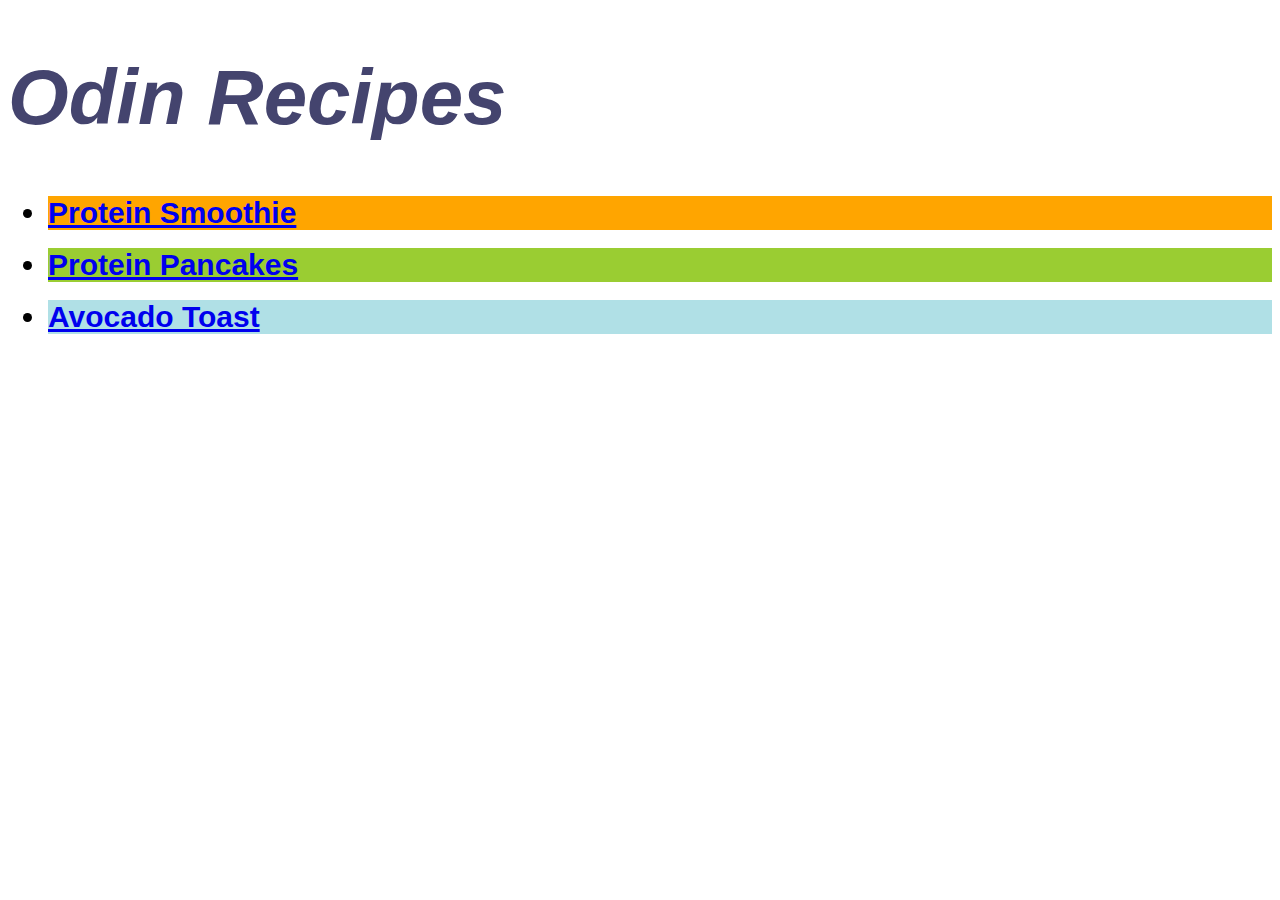
<file: index.html>
<!DOCTYPE html>
<html lang="en">
    <head>
<meta charset="utf-8">
<title>Main Page</title>
<link rel="stylesheet" href="css/styles.css">
</head>

<body>
    <em></o><div class=title><h1>Odin Recipes</h1></div></em>

    <ul>
    <div class="smoothie"><li><a href="recipes/protein-smoothie.html">Protein Smoothie</a></li></div><br>
    <div class="pancake"><li><a href="recipes/protein-pancakes.html">Protein Pancakes</a></li></div><br>
    <div class="toast"><li><a href="recipes/avo-toast.html">Avocado Toast</a></li></div>
    </ul>
    
</body>

</html>
</file>
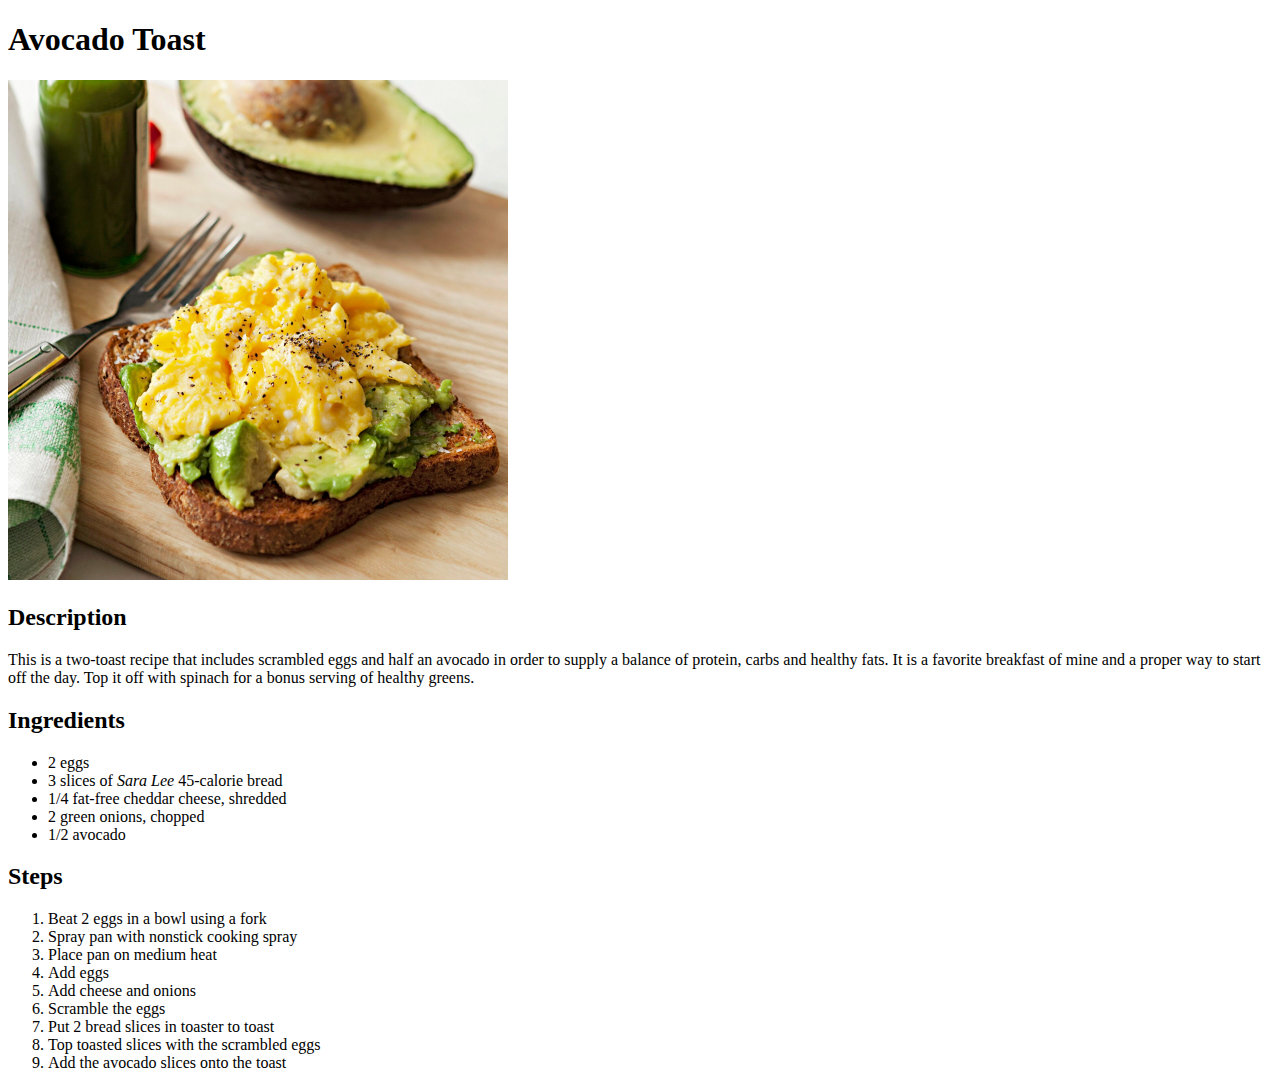
<file: recipes/avo-toast.html>
<!DOCTYPE html>
<html lang="en">
<head>
    <meta charset="utf-8">
    <meta http-equiv="X-UA-Compatible" content="IE=edge">
    <meta name="viewport" content="width=device-width, initial-scale=1.0">
    <title>Avocado Toast</title>
</head>

<body>
    <h1>Avocado Toast</h1>
    <img src="../images/Toasty.jpeg" width="500" alt="A piece of toast bread with avocado and scrambled eggs spread on top of it">
    <h2>Description</h2>
    <p>This is a two-toast recipe that includes scrambled eggs and half an avocado in order to supply a balance of protein, carbs and healthy fats. 
    It is a favorite breakfast of mine and a proper way to start off the day. Top it off with spinach for a bonus serving of healthy greens.   </p>
    
        <h2>Ingredients</h2>
        <ul>
        <li>2 eggs</li>
        <li>3 slices of <em>Sara Lee</em> 45-calorie bread</li>
        <li>1/4 fat-free cheddar cheese, shredded</li>
        <li>2 green onions, chopped</li>
        <li>1/2 avocado</li>

        </ul>
    
    <h2>Steps</h2>
    <ol>
        
        <li>Beat 2 eggs in a bowl using a fork</li>
        <li>Spray pan with nonstick cooking spray</li>
        <li>Place pan on medium heat</li>
        <li>Add eggs</li>
        <li>Add cheese and onions</li>
        <li>Scramble the eggs</li>
        <li>Put 2 bread slices in toaster to toast</li>
        <li>Top toasted slices with the scrambled eggs</li>
        <li>Add the avocado slices onto the toast</li>
    </ol>



</body>



</html>
</file>
<file: css/styles.css>
div {color: black;
font-family: 'Trebuchet MS', 'Lucida Sans Unicode', 'Lucida Grande', 'Lucida Sans', Arial, sans-serif;
font-size: 30px;
font-weight: 800;}

.title
{font-size: 39px;
    font-family: Arial, Helvetica, sans-serif;
color:rgb(68, 68, 110)}

.smoothie
{background-color: orange;
}

.pancake
{background-color: yellowgreen;}


.toast {
    background-color:powderblue;
}
</file>
